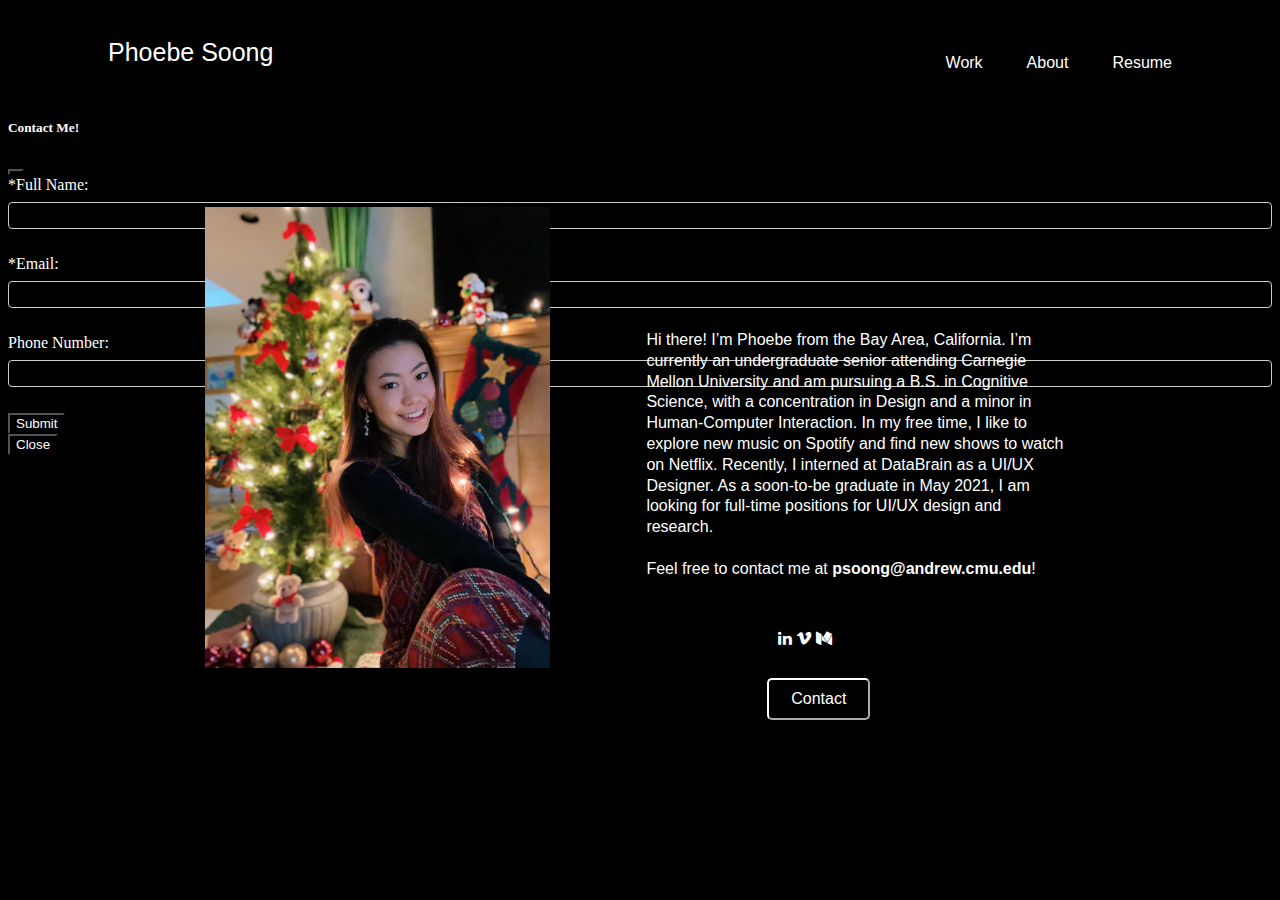
<file: about.html>
<!DOCTYPE html>
<html lang="en">
<!-- about me page -->

<head>
    <meta charset="UTF-8">
    <title>Phoebe Soong</title>
    <link rel="stylesheet" type="text/css" href="assets/style.css">
    <link rel="stylesheet" href="https://cdnjs.cloudflare.com/ajax/libs/font-awesome/4.7.0/css/font-awesome.min.css">
    <link href="https://cdn.jsdelivr.net/npm/bootstrap@5.0.0/dist/css/bootstrap.min.css" rel="stylesheet" integrity="sha384-wEmeIV1mKuiNpC+IOBjI7aAzPcEZeedi5yW5f2yOq55WWLwNGmvvx4Um1vskeMj0" crossorigin="anonymous">
    <link href='https://fonts.googleapis.com/css?family=Poppins' rel='stylesheet'>
</head>

<body>
    <div class="headline" id="headline"><!-- fixed navigation bar -->
        <div class="headline-left" id="headline-left">
            <a href="index.html">Phoebe Soong</a>
        </div>
        <ul class="headline-right" id="headline-right">
            <li><a href="work.html">Work</a></li>
            <li><a href="about.html" class="active">About</a></li>
            <li><a href="phoebesoongresume.pdf" target="_blank">Resume</a></li>
        </ul>
    </div>

    <div class="about" id="about"><!-- about me description & img -->
        <img src="assets/images/me.jpeg" alt="photo of phoebe soong">

        <p>Hi there! I’m Phoebe from the Bay Area, California. I’m currently an undergraduate senior attending <a href="https://www.cmu.edu/" target="_blank">Carnegie Mellon University</a> and am pursuing a B.S. in <a href="https://www.cmu.edu/dietrich/psychology/undergraduate/prospective-students/academics/cognitive-science/index.html">Cognitive Science</a>, with a concentration in Design and a minor in <a href="https://www.hcii.cmu.edu/">Human-Computer Interaction</a>. In my free time, I like to explore new music on Spotify and find new shows to watch on Netflix. Recently, I interned at <a href="https://usedatabrain.com/">DataBrain</a> as a UI/UX Designer. As a soon-to-be graduate in May 2021, I am looking for full-time positions for UI/UX design and research.<br><br>
        Feel free to contact me at <strong>psoong@andrew.cmu.edu</strong>!</p>

        <div class="socials" id="socials">
            <a href="https://www.linkedin.com/in/phoebe-s-762ba8132/" class="fa fa-linkedin" target="_blank"></a>
            <a href="https://vimeo.com/phoebesoong" class="fa fa-vimeo" target="_blank"></a>
            <a href="https://phoebe-soong.medium.com/" class="fa fa-medium" target="_blank"></a>
        </div>

        <!-- button trigger modal -->
        <button type="button" class="bl-btn btn btn-primary" data-bs-toggle="modal" data-bs-target="#exampleModal">
          Contact
        </button>

        <!-- modal content (form validation) -->
        <div class="modal fade" id="exampleModal" tabindex="-1" aria-labelledby="exampleModalLabel" aria-hidden="true">
          <div class="modal-dialog">
            <div class="modal-content">
              <div class="modal-header">
                <h5 class="modal-title" id="exampleModalLabel">Contact Me!</h5>
                <button type="button" class="btn-close" data-bs-dismiss="modal" aria-label="Close"></button>
              </div>
              <div class="modal-body">
                <form action="https://formspree.io/f/moqyjblp" method="POST">
                      <label for="fname">*Full Name: </label>
                      <input type="text" id="fname" name="fname"><br><br>
                      <label for="email">*Email: </label>
                      <input type="text" id="email" name="email"><br><br>
                      <label for="phone">Phone Number: </label>
                      <input type="text" id="phone" name="phone"><br><br>
                      <input type="submit" id="submit" name="Send" value="Submit">
                </form>
              </div>
              <div class="modal-footer">
                <button type="button" class="btn btn-secondary" data-bs-dismiss="modal">Close</button>
              </div>
            </div>
          </div>
        </div>    
    </div>
    
    <script src="https://cdn.jsdelivr.net/npm/bootstrap@5.0.0/dist/js/bootstrap.bundle.min.js" integrity="sha384-p34f1UUtsS3wqzfto5wAAmdvj+osOnFyQFpp4Ua3gs/ZVWx6oOypYoCJhGGScy+8" crossorigin="anonymous"></script>

</body>

</html>
</file>
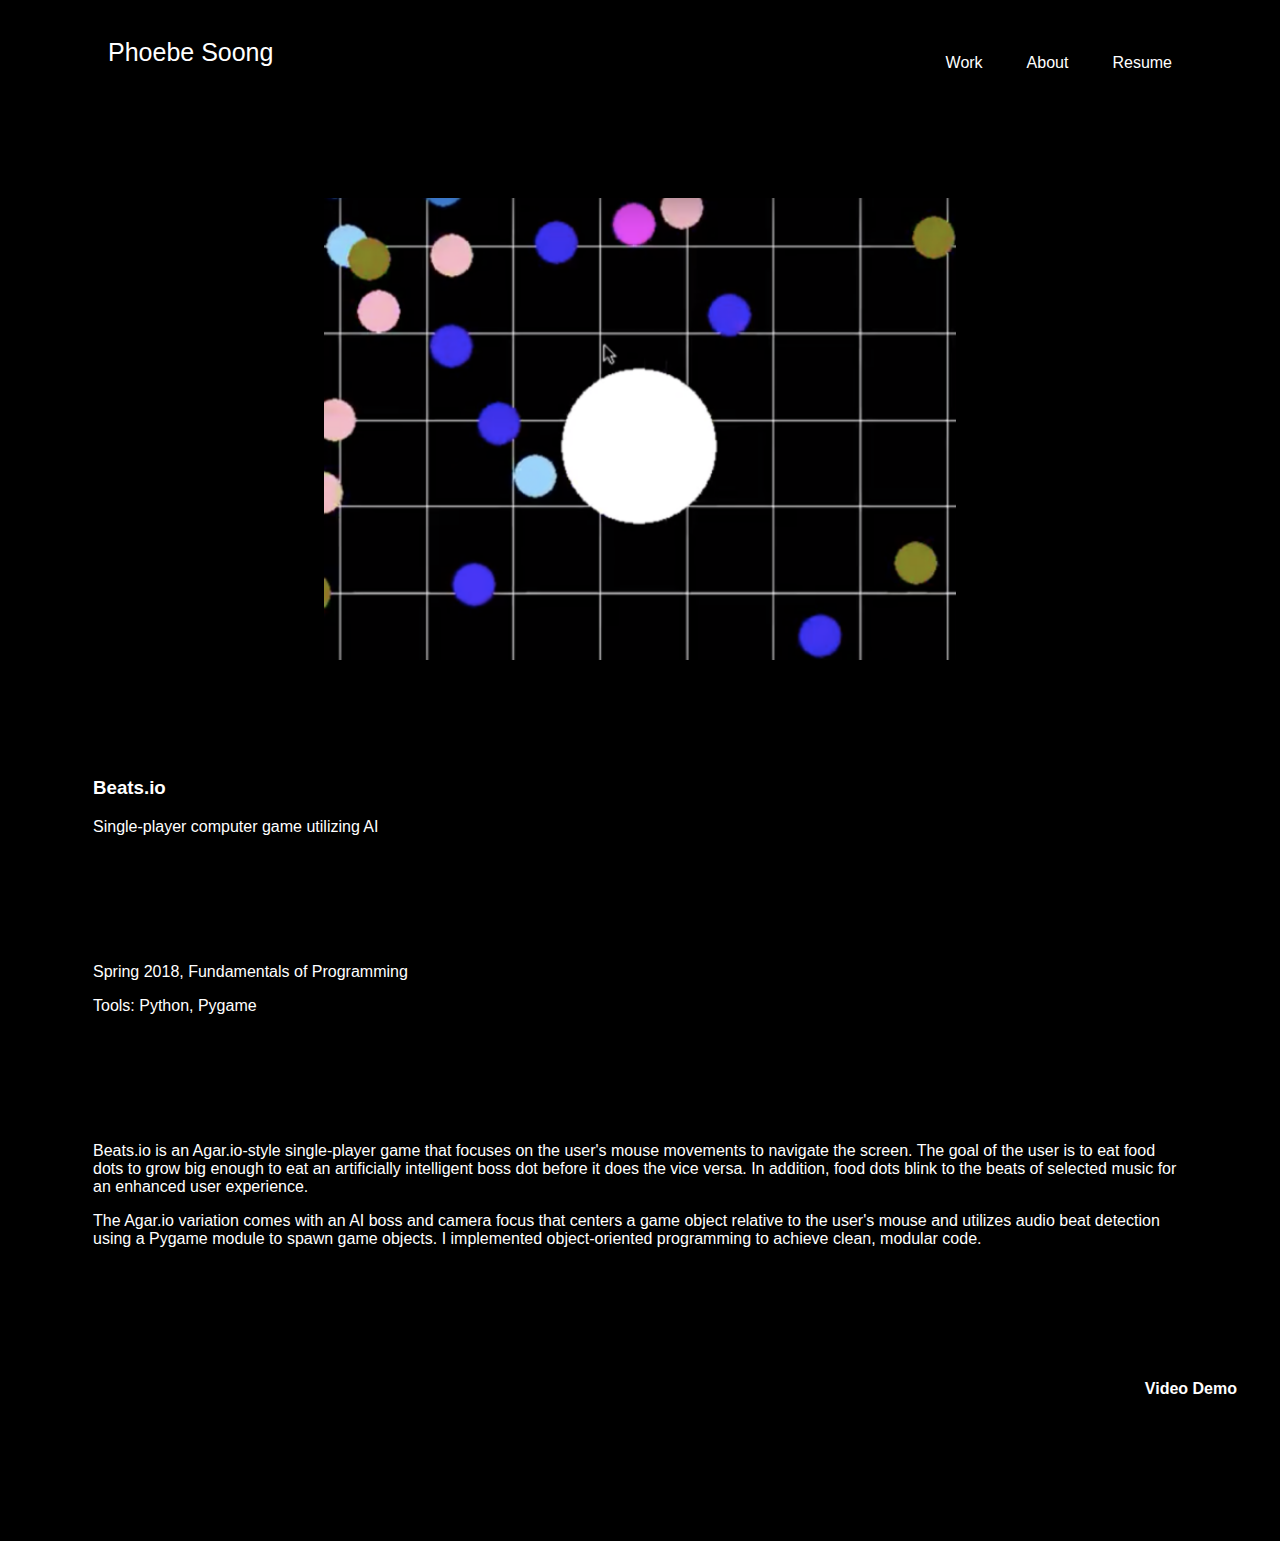
<file: beatsio.html>
<!DOCTYPE html>
<html lang="en">
<!-- beats.io python game portfolio piece -->

<head>
    <meta charset="UTF-8">
    <meta name="viewport" content="width=device-width, initial-scale=1.0">
    <title>Phoebe Soong</title>
    <link rel="stylesheet" type="text/css" href="assets/style.css">
    <link rel="stylesheet" href="https://pro.fontawesome.com/releases/v5.10.0/css/all.css" integrity="sha384-AYmEC3Yw5cVb3ZcuHtOA93w35dYTsvhLPVnYs9eStHfGJvOvKxVfELGroGkvsg+p" crossorigin="anonymous"/>
    <link href="https://cdn.jsdelivr.net/npm/bootstrap@5.0.0-beta3/dist/css/bootstrap.min.css" rel="stylesheet" integrity="sha384-eOJMYsd53ii+scO/bJGFsiCZc+5NDVN2yr8+0RDqr0Ql0h+rP48ckxlpbzKgwra6" crossorigin="anonymous">
    <link href='https://fonts.googleapis.com/css?family=Poppins' rel='stylesheet'>
</head>

<body>
    <div class="fixed-top"><!-- fixed navigation bar -->
        <div class="headline" id="headline">
                <div class="headline-left" id="headline-left">
                    <a href="index.html">Phoebe Soong</a>
                </div>
                <ul class="headline-right" id="headline-right">
                    <li><a href="work.html">Work</a></li>
                    <li><a href="about.html">About</a></li>
                    <li><a href="phoebesoongresume.pdf" target="_blank">Resume</a></li>
                </ul>
        </div>
    </div>

    <div class="top-img"><!-- intro image -->
        <img src="assets/images/beatsio.png" alt="freeze screen of beats.io game">
    </div>

    <div class="row"><!-- summary -->
        <div class="col">
            <h3>Beats.io</h3>
            <p>Single-player computer game utilizing AI</p>
        </div>
        <div class="col">
            <p>Spring 2018, Fundamentals of Programming</p>
            <p>Tools: Python, Pygame</p>
        </div>
    </div>

    <div class="row"><!-- game description -->
        <div class="col">
            <p>Beats.io is an Agar.io-style single-player game that focuses on the user's mouse movements to navigate the screen. The goal of the user is to eat food dots to grow big enough to eat an artificially intelligent boss dot before it does the vice versa. In addition, food dots blink to the beats of selected music for an enhanced user experience.</p>
            <p>The Agar.io variation comes with an AI boss and camera focus that centers a game object relative to the user's mouse and utilizes audio beat detection using a Pygame module to spawn game objects. I implemented object-oriented programming to achieve clean, modular code.</p>
        </div>
    </div>

    <div class="row"><!-- video demo link -->
        <div class="col">
            <a href="https://vimeo.com/502896026" target="_blank"><h4>Video Demo</h4></a>
        </div>
        <div class="col">
            <br>
        </div>
    </div>

</body>

</html>
</file>
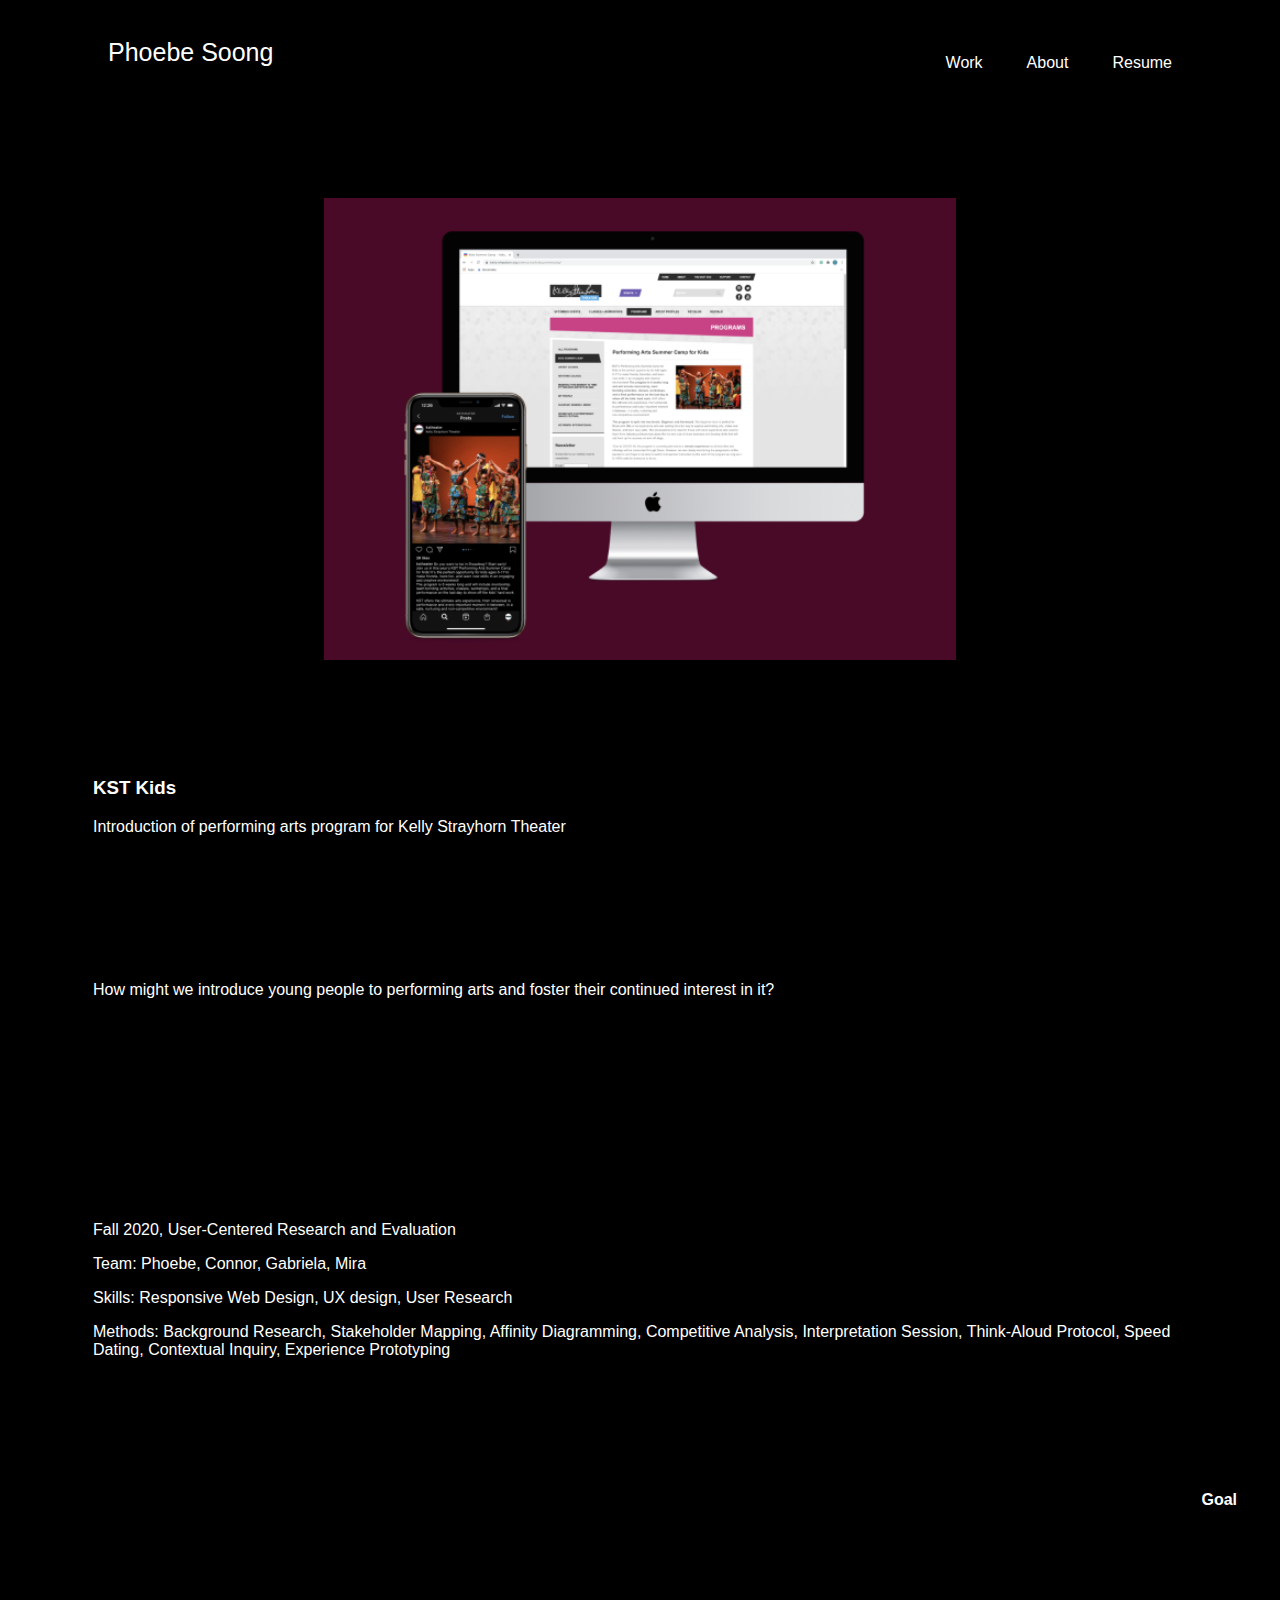
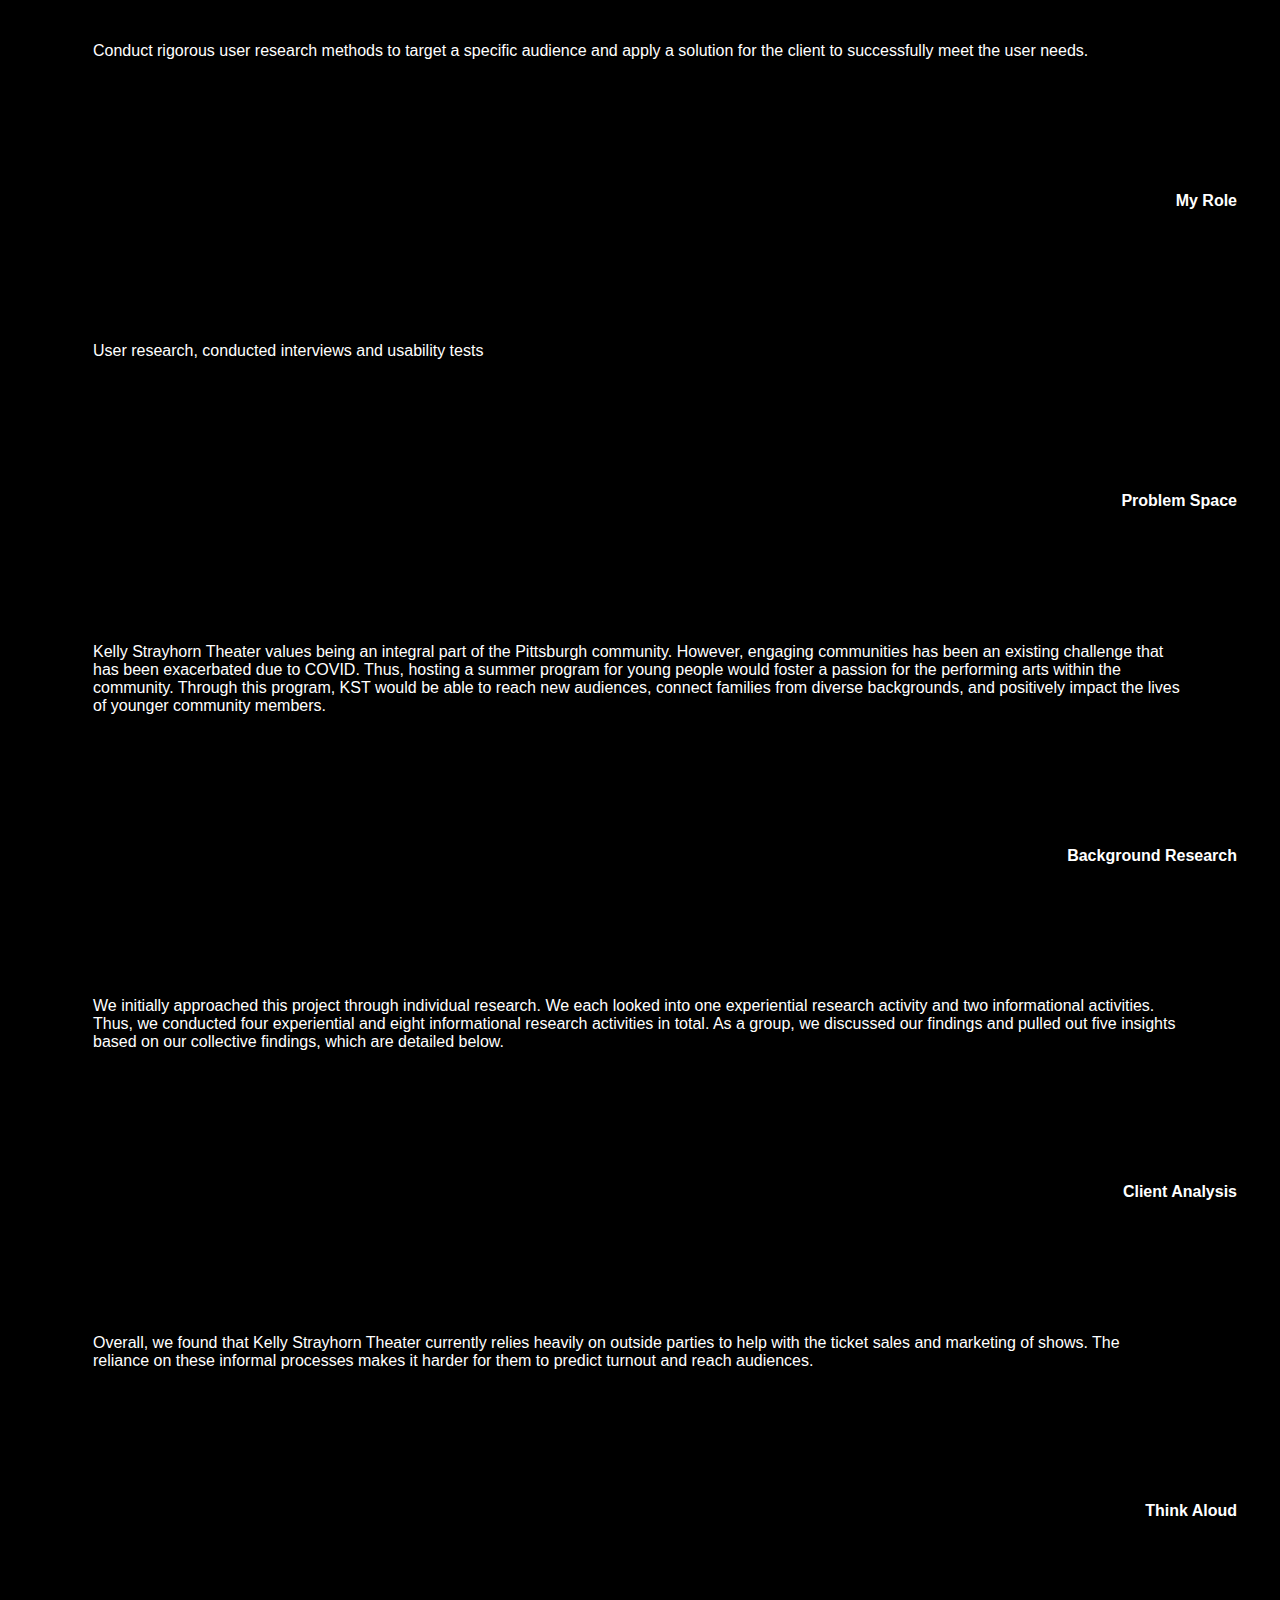
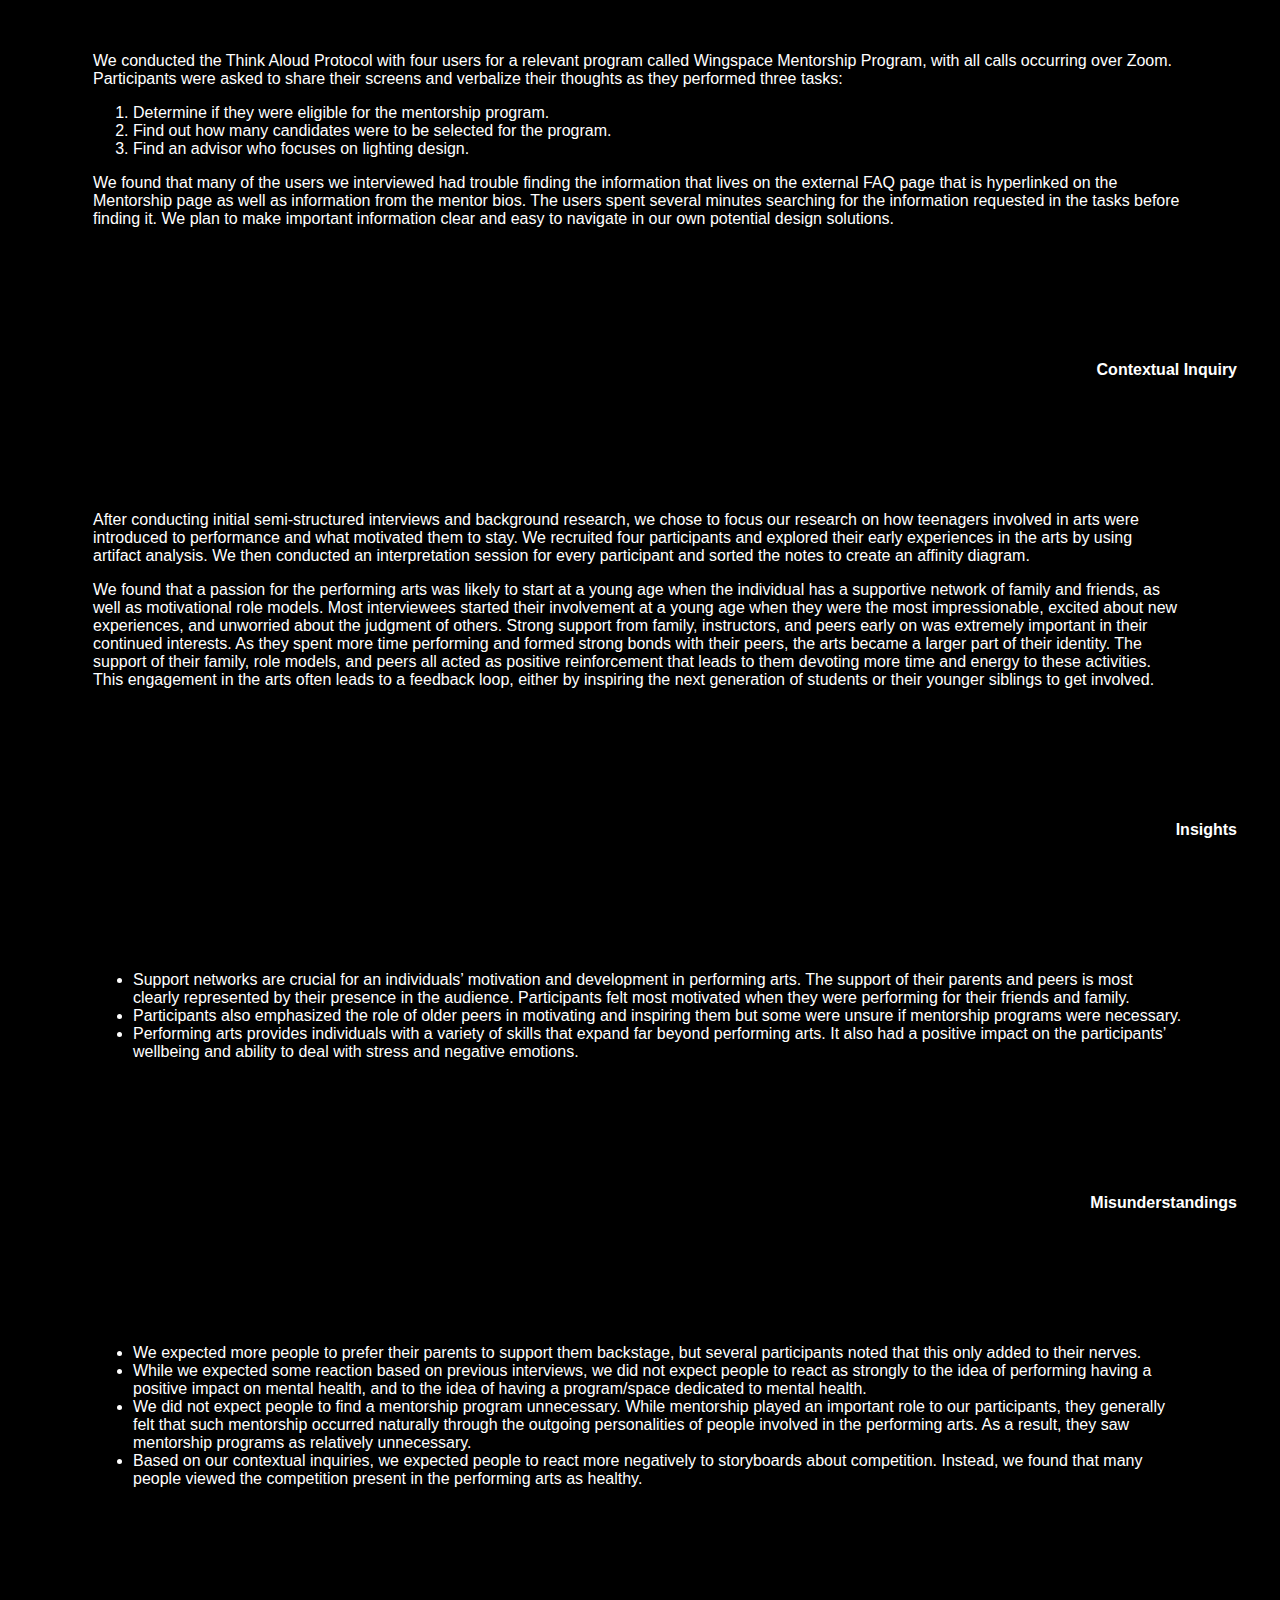
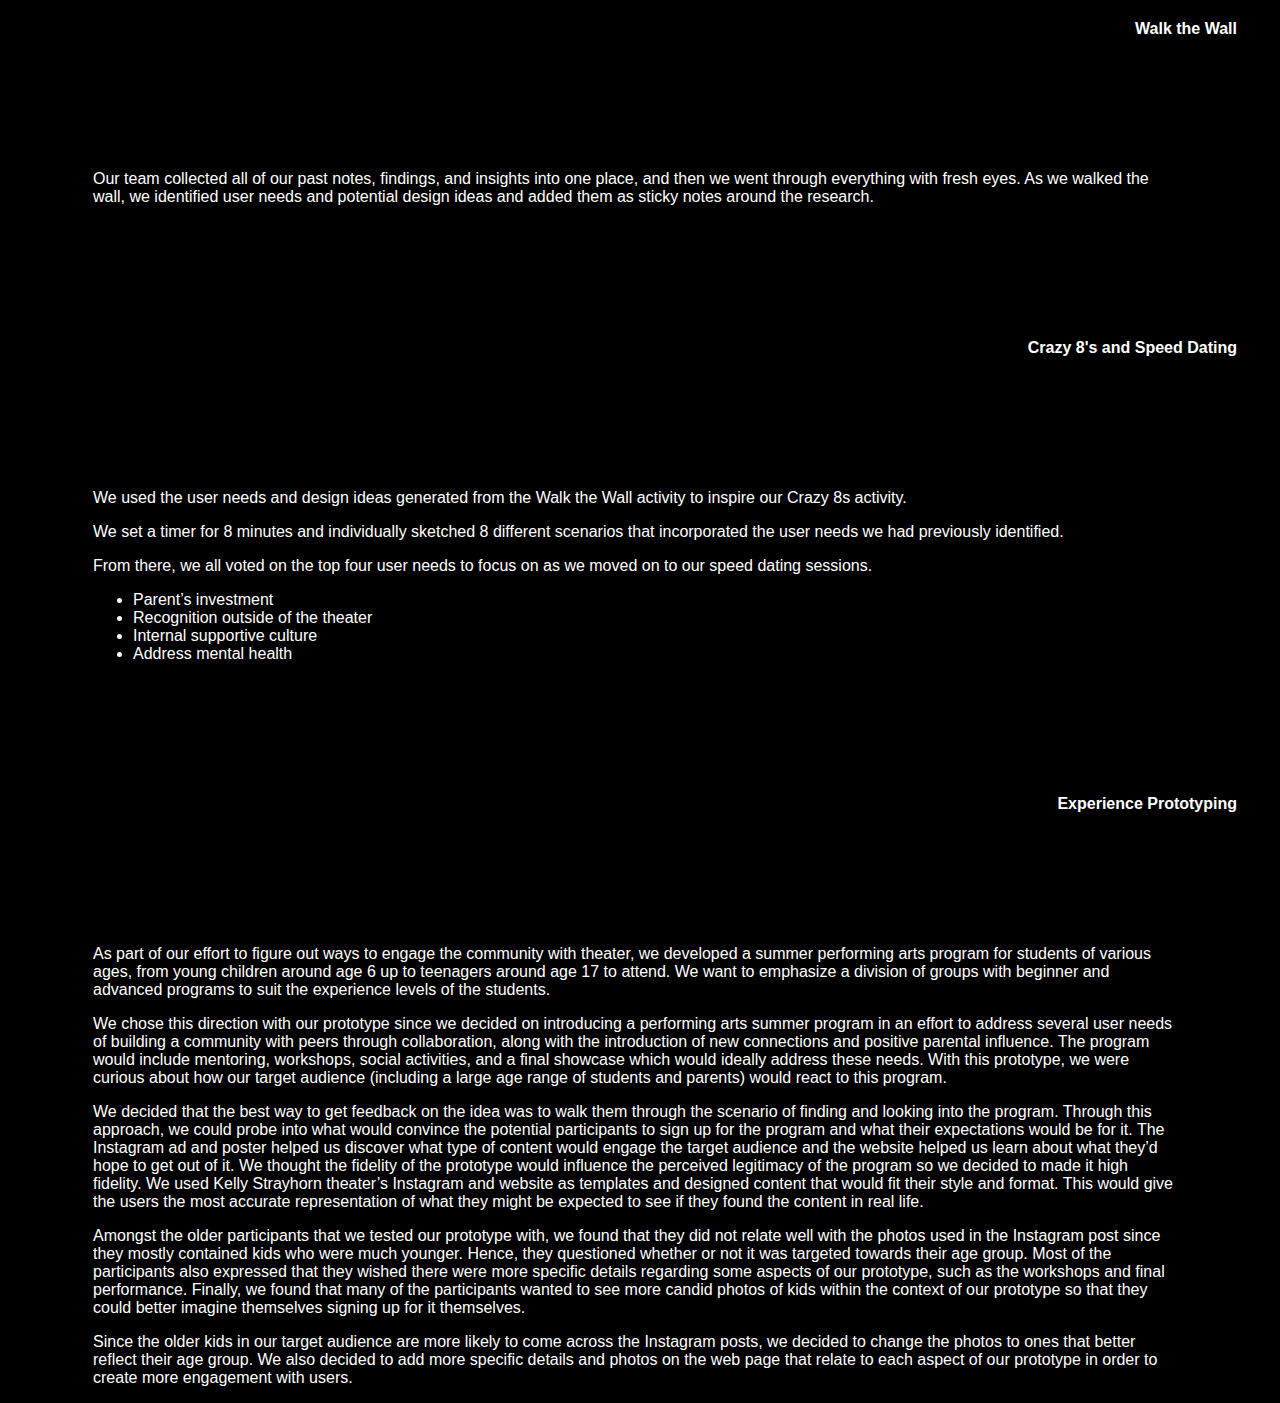
<file: kstkids.html>
<!DOCTYPE html>
<html lang="en">
<!-- kst kids portfolio piece -->

<head>
    <meta charset="UTF-8">
    <meta name="viewport" content="width=device-width, initial-scale=1.0">
    <title>Phoebe Soong</title>
    <link rel="stylesheet" type="text/css" href="assets/style.css">
    <link rel="stylesheet" href="https://pro.fontawesome.com/releases/v5.10.0/css/all.css" integrity="sha384-AYmEC3Yw5cVb3ZcuHtOA93w35dYTsvhLPVnYs9eStHfGJvOvKxVfELGroGkvsg+p" crossorigin="anonymous"/>
    <link href="https://cdn.jsdelivr.net/npm/bootstrap@5.0.0-beta3/dist/css/bootstrap.min.css" rel="stylesheet" integrity="sha384-eOJMYsd53ii+scO/bJGFsiCZc+5NDVN2yr8+0RDqr0Ql0h+rP48ckxlpbzKgwra6" crossorigin="anonymous">
    <link href='https://fonts.googleapis.com/css?family=Poppins' rel='stylesheet'>
</head>

<body>
    <div class="fixed-top"><!-- fixed navigation bar -->
        <div class="headline" id="headline">
                <div class="headline-left" id="headline-left">
                    <a href="index.html">Phoebe Soong</a>
                </div>
                <ul class="headline-right" id="headline-right">
                    <li><a href="work.html">Work</a></li>
                    <li><a href="about.html">About</a></li>
                    <li><a href="phoebesoongresume.pdf" target="_blank">Resume</a></li>
                </ul>
        </div>
    </div>
    <!-- project content -->
    <div class="top-img">
        <img src="assets/images/kstkids.png" alt="kst kids summer program prototypes">
    </div>

    <div class="row">
        <div class="col">
            <h3>KST Kids</h3>
            <p>Introduction of performing arts program for Kelly Strayhorn Theater</p>
        </div>
        <div class="col">
            <br>
            <p>How might we introduce young people to performing arts and foster their continued interest in it?</p>
        </div>
    </div>

    <div class="row">
        <div class="col">
        </div>
        <div class="col">
            <p>Fall 2020, User-Centered Research and Evaluation</p>
            <p>Team: Phoebe, Connor, Gabriela, Mira</p>
            <p>Skills: Responsive Web Design, UX design, User Research</p>
            <p>Methods: Background Research, Stakeholder Mapping, Affinity Diagramming, Competitive Analysis, Interpretation Session, Think-Aloud Protocol, Speed Dating, Contextual Inquiry, Experience Prototyping</p>
        </div>
    </div>

    <div class="row">
        <div class="col">
            <h4>Goal</h4>
        </div>
        <div class="col">
            <p>Conduct rigorous user research methods to target a specific audience and apply a solution for the client to successfully meet the user needs.</p>
        </div>
    </div>

    <div class="row">
        <div class="col">
            <h4>My Role</h4>
        </div>
        <div class="col">
            <p>User research, conducted interviews and usability tests</p>
        </div>
    </div>

    <div class="row">
        <div class="col">
            <h4>Problem Space</h4>
        </div>
        <div class="col">
            <p>Kelly Strayhorn Theater values being an integral part of the Pittsburgh community. However, engaging communities has been an existing challenge that has been exacerbated due to COVID. Thus, hosting a summer program for young people would foster a passion for the performing arts within the community. Through this program, KST would be able to reach new audiences, connect families from diverse backgrounds, and positively impact the lives of younger community members.</p>
        </div>
    </div>

    <div class="row">
        <div class="col">
            <h4>Background Research</h4>
        </div>
        <div class="col">
            <p>We initially approached this project through individual research. We each looked into one experiential research activity and two informational activities. Thus, we conducted four experiential and eight informational research activities in total. As a group, we discussed our findings and pulled out five insights based on our collective findings, which are detailed below.</p>
        </div>
    </div>

    <div class="row">
        <div class="col">
            <h4>Client Analysis</h4>
        </div>
        <div class="col">
            <p>Overall, we found that Kelly Strayhorn Theater currently relies heavily on outside parties to help with the ticket sales and marketing of shows. The reliance on these informal processes makes it harder for them to predict turnout and reach audiences. </p>
        </div>
    </div>

    <div class="row">
        <div class="col">
            <h4>Think Aloud</h4>
        </div>
        <div class="col">
            <p>We conducted the Think Aloud Protocol with four users for a relevant program called <a href="http://wingspace.com/mentorship" target="_blank">Wingspace Mentorship Program</a>, with all calls occurring over Zoom. Participants were asked to share their screens and verbalize their thoughts as they performed three tasks:</p>
            <ol>
                <li>Determine if they were eligible for the mentorship program.</li>
                <li>Find out how many candidates were to be selected for the program.</li>
                <li>Find an advisor who focuses on lighting design.</li>
            </ol>
            <p>We found that many of the users we interviewed had trouble finding the information that lives on the external FAQ page that is hyperlinked on the Mentorship page as well as information from the mentor bios. The users spent several minutes searching for the information requested in the tasks before finding it. We plan to make important information clear and easy to navigate in our own potential design solutions.</p>
        </div>
    </div>

    <div class="row">
        <div class="col">
            <h4>Contextual Inquiry</h4>
        </div>
        <div class="col">
            <p>After conducting initial semi-structured interviews and background research, we chose to focus our research on how teenagers involved in arts were introduced to performance and what motivated them to stay. We recruited four participants and explored their early experiences in the arts by using artifact analysis. We then conducted an interpretation session for every participant and sorted the notes to create an affinity diagram.</p>
            <p>We found that a passion for the performing arts was likely to start at a young age when the individual has a supportive network of family and friends, as well as motivational role models. Most interviewees started their involvement at a young age when they were the most impressionable, excited about new experiences, and unworried about the judgment of others. Strong support from family, instructors, and peers early on was extremely important in their continued interests. As they spent more time performing and formed strong bonds with their peers, the arts became a larger part of their identity. The support of their family, role models, and peers all acted as positive reinforcement that leads to them devoting more time and energy to these activities. This engagement in the arts often leads to a feedback loop, either by inspiring the next generation of students or their younger siblings to get involved.</p>
        </div>
    </div>

    <div class="row">
        <div class="col">
            <h4>Insights</h4>
        </div>
        <div class="col">
            <ul>
                <li>Support networks are crucial for an individuals’ motivation and development in performing arts. The support of their parents and peers is most clearly represented by their presence in the audience. Participants felt most motivated when they were performing for their friends and family.</li>
                <li>Participants also emphasized the role of older peers in motivating and inspiring them but some were unsure if mentorship programs were necessary.</li>
                <li>Performing arts provides individuals with a variety of skills that expand far beyond performing arts. It also had a positive impact on the participants’ wellbeing and ability to deal with stress and negative emotions.</li>
            </ul>
        </div>
    </div>

    <div class="row">
        <div class="col">
            <h4>Misunderstandings</h4>
        </div>
        <div class="col">
            <ul>
                <li>We expected more people to prefer their parents to support them backstage, but several participants noted that this only added to their nerves.</li>
                <li>While we expected some reaction based on previous interviews, we did not expect people to react as strongly to the idea of performing having a positive impact on mental health, and to the idea of having a program/space dedicated to mental health.</li>
                <li>We did not expect people to find a mentorship program unnecessary. While mentorship played an important role to our participants, they generally felt that such mentorship occurred naturally through the outgoing personalities of people involved in the performing arts. As a result, they saw mentorship programs as relatively unnecessary.</li>
                <li>Based on our contextual inquiries, we expected people to react more negatively to storyboards about competition. Instead, we found that many people viewed the competition present in the performing arts as healthy.</li>
            </ul>
        </div>
    </div>

    <div class="row">
        <div class="col">
            <h4>Walk the Wall</h4>
        </div>
        <div class="col">
            <p>Our team collected all of our past notes, findings, and insights into one place, and then we went through everything with fresh eyes. As we walked the wall, we identified user needs and potential design ideas and added them as sticky notes around the research.</p>
        </div>
    </div>

    <div class="row">
        <div class="col">
            <h4>Crazy 8's and Speed Dating</h4>
        </div>
        <div class="col">
            <p>We used the user needs and design ideas generated from the Walk the Wall activity to inspire our Crazy 8s activity.</p>
            <p>We set a timer for 8 minutes and individually sketched 8 different scenarios that incorporated the user needs we had previously identified.</p>
            <p>From there, we all voted on the top four user needs to focus on as we moved on to our speed dating sessions.</p>
            <ul>
                <li>Parent’s investment</li>
                <li>Recognition outside of the theater</li>
                <li>Internal supportive culture</li>
                <li>Address mental health</li>
            </ul>
        </div>
    </div>

    <div class="row">
        <div class="col">
            <h4>Experience Prototyping</h4>
        </div>
        <div class="col">
            <p>As part of our effort to figure out ways to engage the community with theater, we developed a summer performing arts program for students of various ages, from young children around age 6 up to teenagers around age 17 to attend. We want to emphasize a division of groups with beginner and advanced programs to suit the experience levels of the students.</p>
            <p>We chose this direction with our prototype since we decided on introducing a performing arts summer program in an effort to address several user needs of building a community with peers through collaboration, along with the introduction of new connections and positive parental influence. The program would include mentoring, workshops, social activities, and a final showcase which would ideally address these needs. With this prototype, we were curious about how our target audience (including a large age range of students and parents) would react to this program.</p>
            <p>We decided that the best way to get feedback on the idea was to walk them through the scenario of finding and looking into the program. Through this approach, we could probe into what would convince the potential participants to sign up for the program and what their expectations would be for it. The Instagram ad and poster helped us discover what type of content would engage the target audience and the website helped us learn about what they’d hope to get out of it. We thought the fidelity of the prototype would influence the perceived legitimacy of the program so we decided to made it high fidelity. We used Kelly Strayhorn theater’s Instagram and website as templates and designed content that would fit their style and format. This would give the users the most accurate representation of what they might be expected to see if they found the content in real life.</p>
            <p>Amongst the older participants that we tested our prototype with, we found that they did not relate well with the photos used in the Instagram post since they mostly contained kids who were much younger. Hence, they questioned whether or not it was targeted towards their age group. Most of the participants also expressed that they wished there were more specific details regarding some aspects of our prototype, such as the workshops and final performance. Finally, we found that many of the participants wanted to see more candid photos of kids within the context of our prototype so that they could better imagine themselves signing up for it themselves.</p>
            <p>Since the older kids in our target audience are more likely to come across the Instagram posts, we decided to change the photos to ones that better reflect their age group. We also decided to add more specific details and photos on the web page that relate to each aspect of our prototype in order to create more engagement with users.</p>

        </div>
    </div>

</body>

</html>
</file>
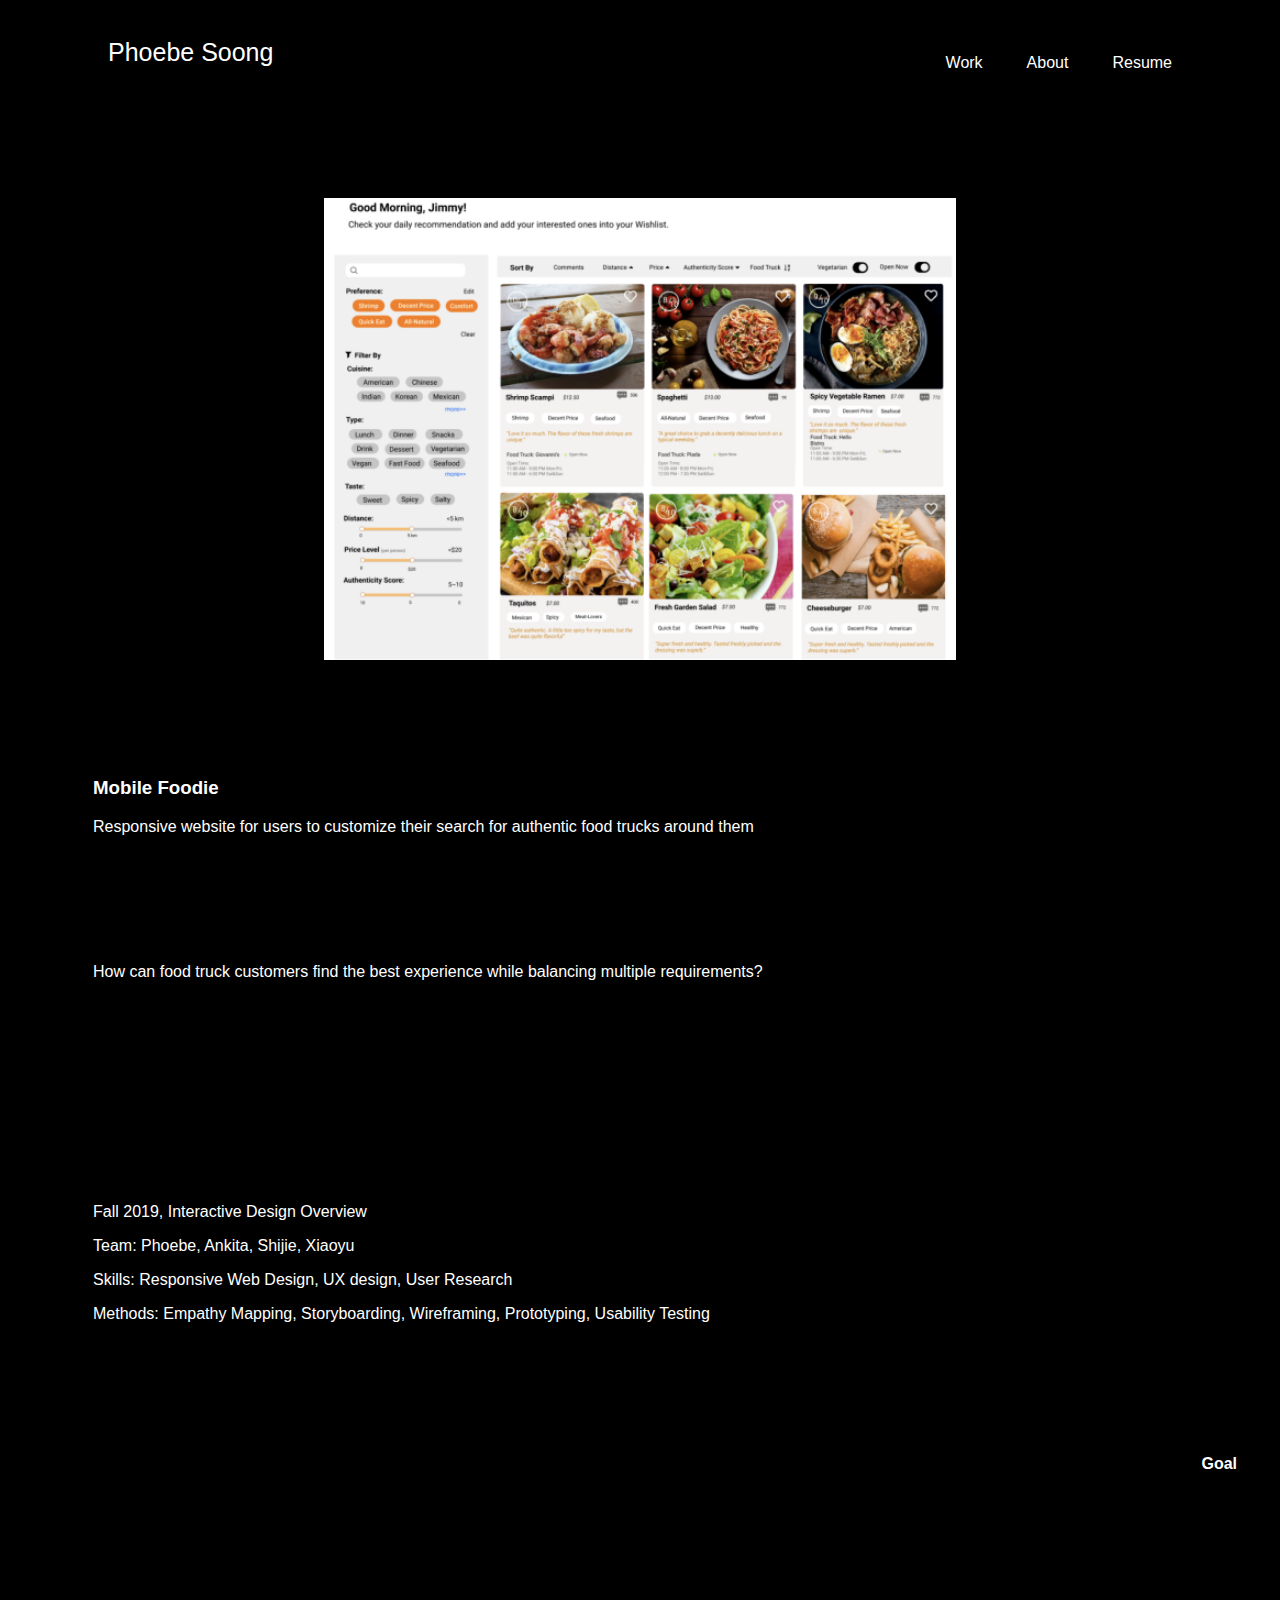
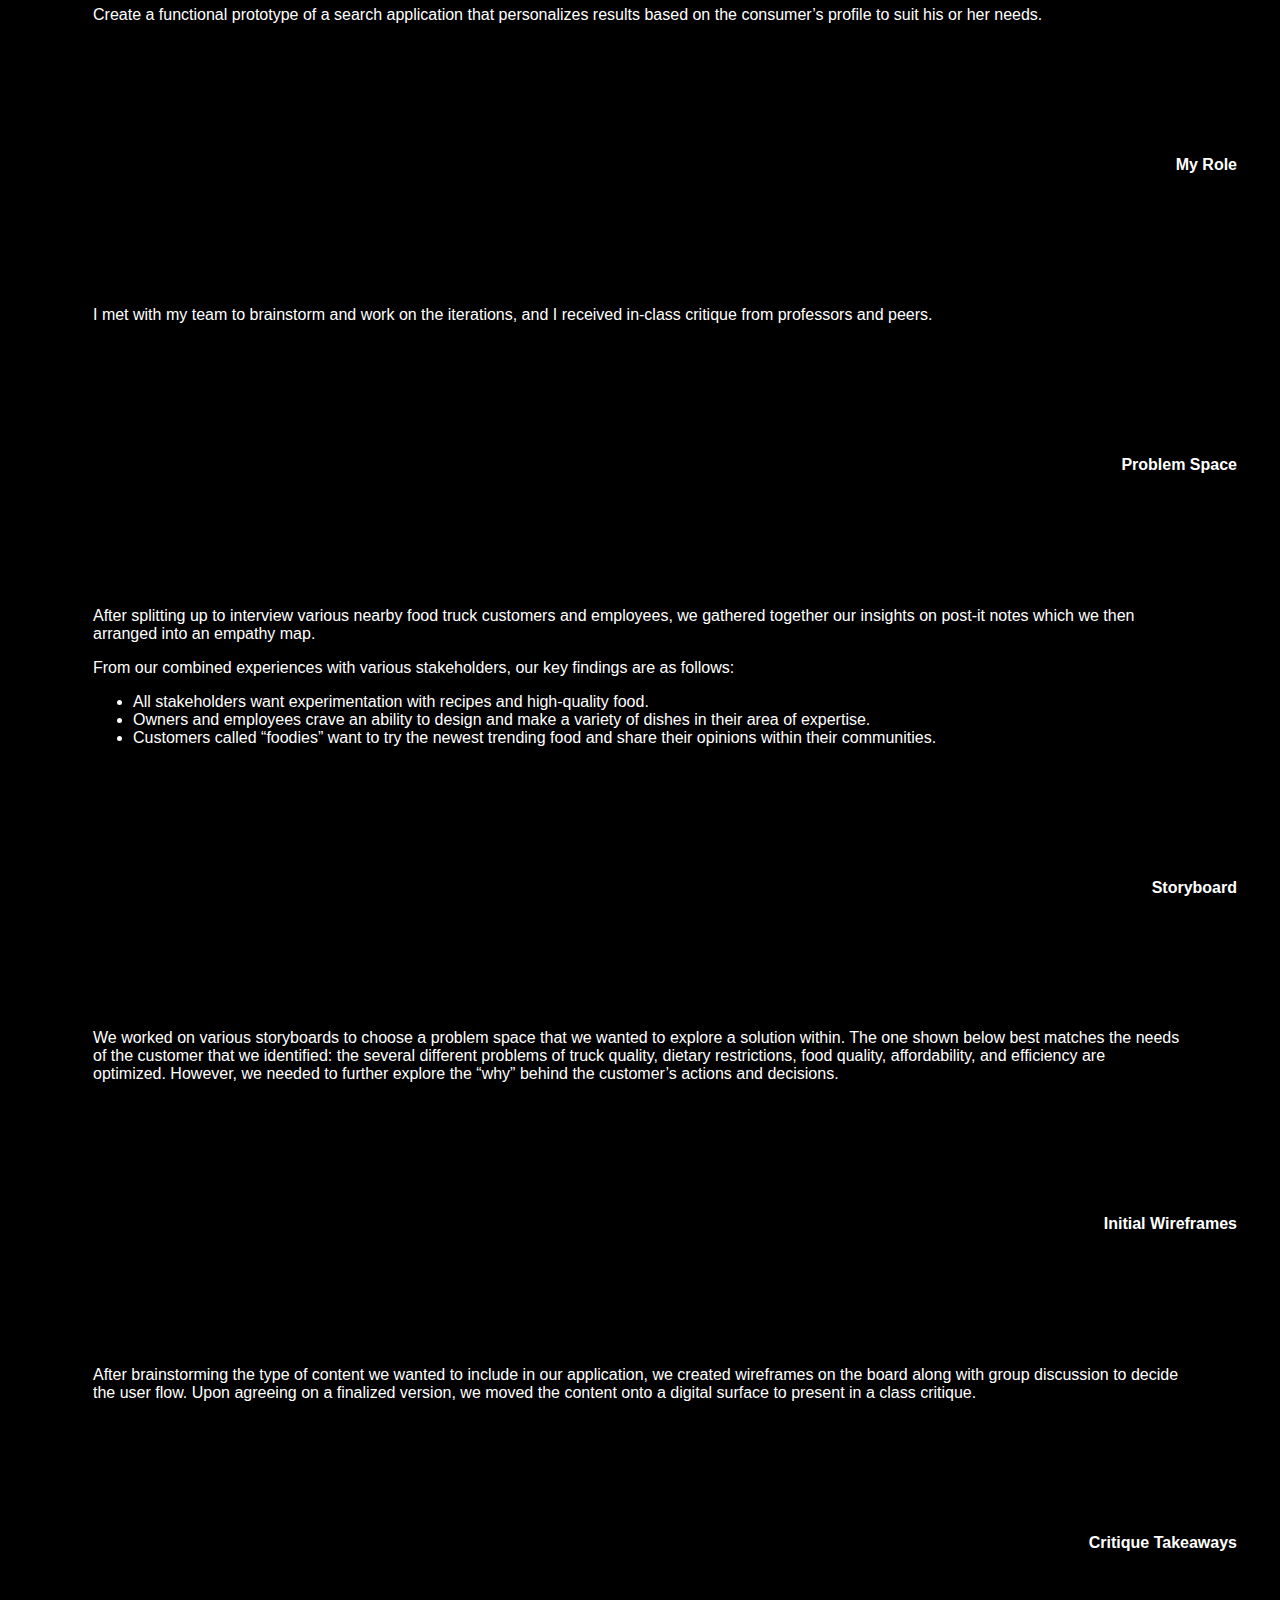
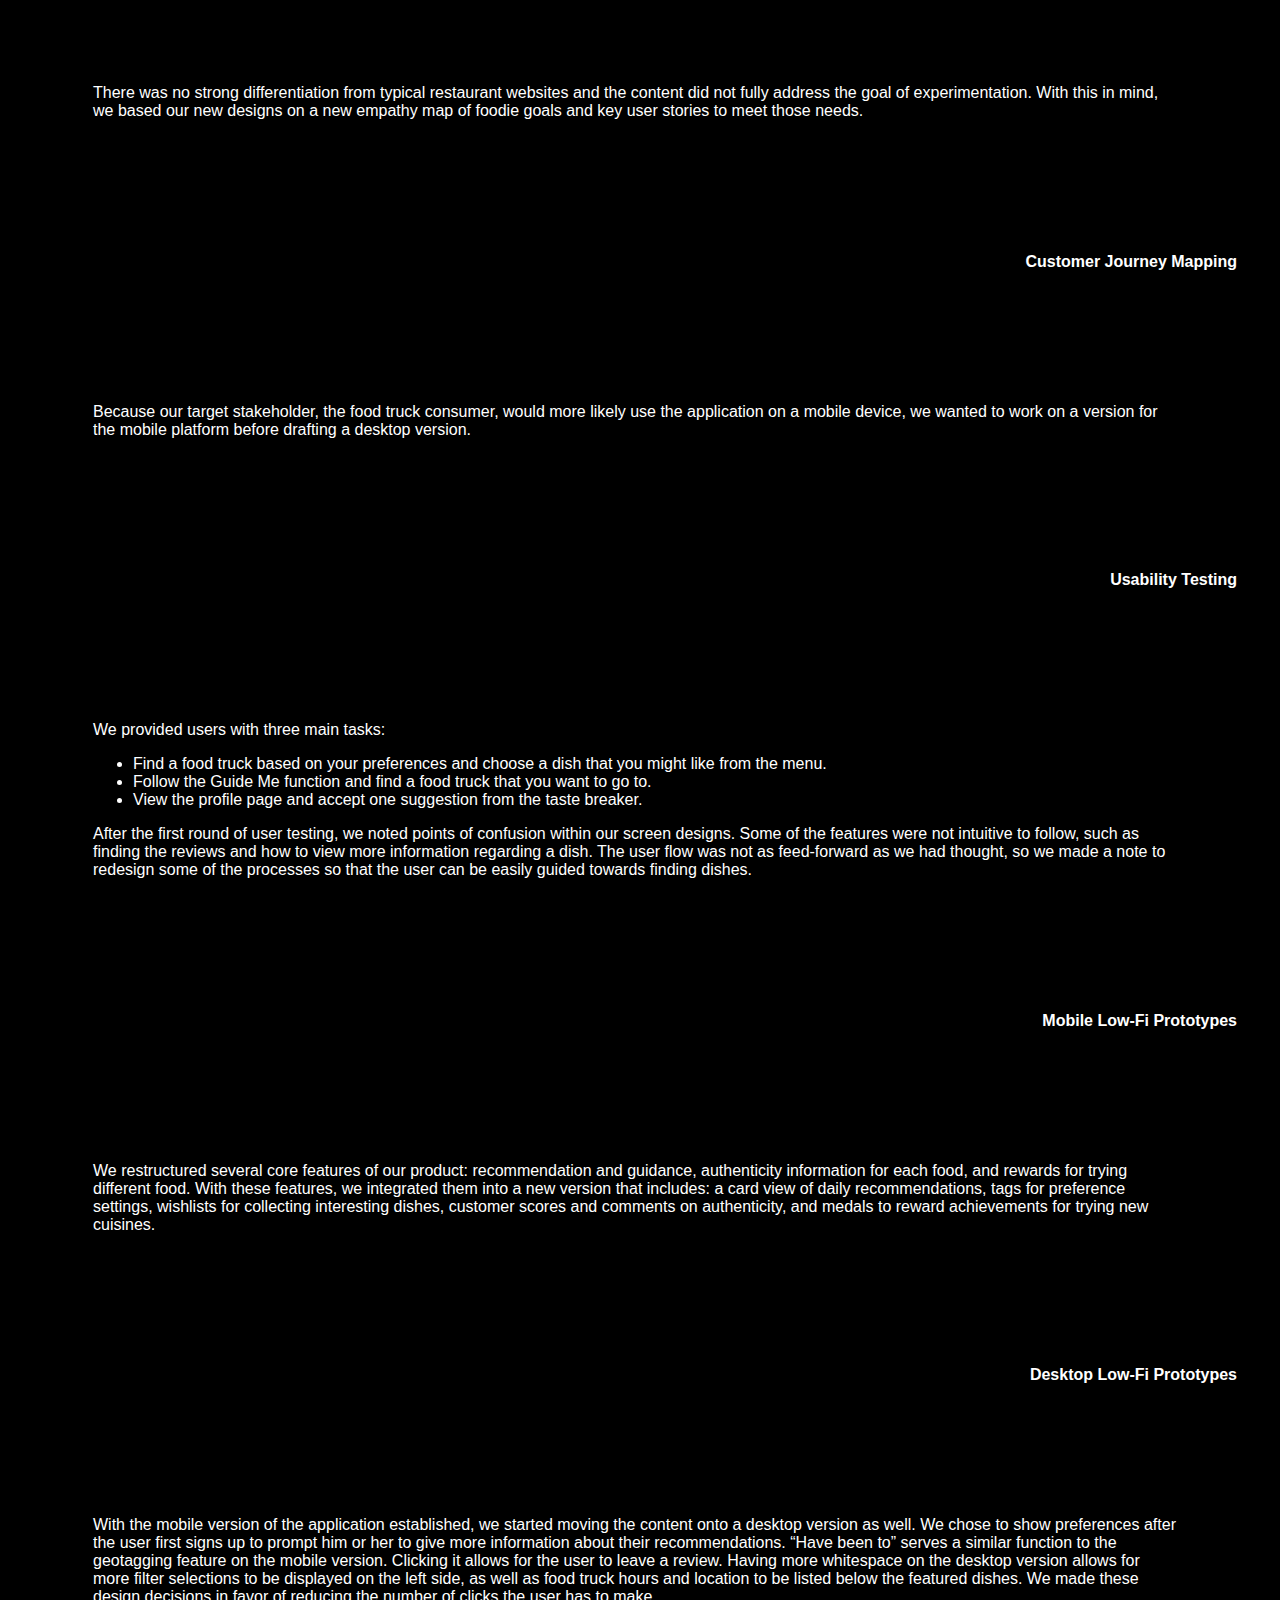
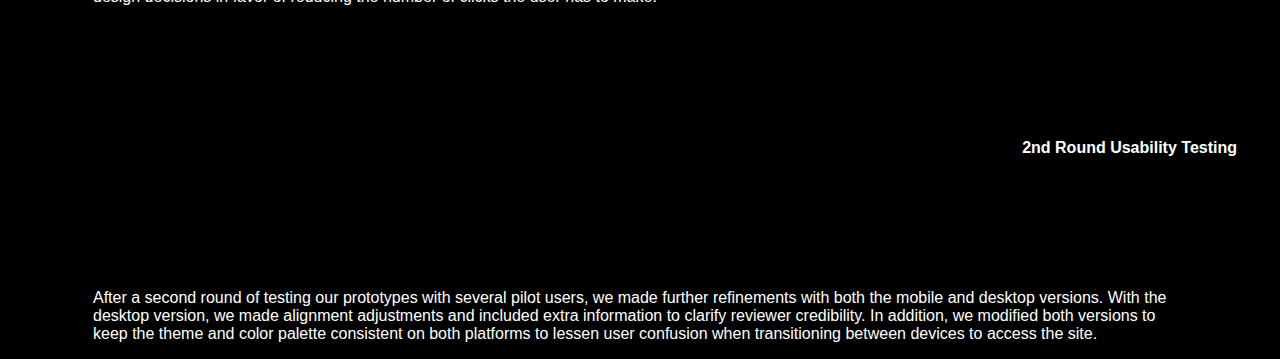
<file: mobilefoodie.html>
<!DOCTYPE html>
<html lang="en">
<!-- home depot portfolio piece -->

<head>
    <meta charset="UTF-8">
    <meta name="viewport" content="width=device-width, initial-scale=1.0">
    <title>Phoebe Soong</title>
    <link rel="stylesheet" type="text/css" href="assets/style.css">
    <link rel="stylesheet" href="https://pro.fontawesome.com/releases/v5.10.0/css/all.css" integrity="sha384-AYmEC3Yw5cVb3ZcuHtOA93w35dYTsvhLPVnYs9eStHfGJvOvKxVfELGroGkvsg+p" crossorigin="anonymous"/>
    <link href="https://cdn.jsdelivr.net/npm/bootstrap@5.0.0-beta3/dist/css/bootstrap.min.css" rel="stylesheet" integrity="sha384-eOJMYsd53ii+scO/bJGFsiCZc+5NDVN2yr8+0RDqr0Ql0h+rP48ckxlpbzKgwra6" crossorigin="anonymous">
    <link href='https://fonts.googleapis.com/css?family=Poppins' rel='stylesheet'>
</head>

<body>
    <div class="fixed-top"><!-- fixed navigation bar -->
    <div class="headline" id="headline">
            <div class="headline-left" id="headline-left">
                <a href="index.html">Phoebe Soong</a>
            </div>
            <ul class="headline-right" id="headline-right">
                <li><a href="work.html">Work</a></li>
                <li><a href="about.html">About</a></li>
                <li><a href="phoebesoongresume.pdf" target="_blank">Resume</a></li>
            </ul>
    </div>
    </div>

    <div class="top-img">
        <img src="assets/images/mobilefoodie.png" alt="mobile foodie app">
    </div>

    <div class="row"><!-- intro image -->
        <div class="col">
            <h3>Mobile Foodie</h3>
            <p>Responsive website for users to customize their search for authentic food trucks around them</p>
        </div>
        <div class="col">
            <p>How can food truck customers find the best experience while balancing multiple requirements?</p>
        </div>
    </div>

    <div class="row"><!-- summary -->
        <div class="col">
        </div>
        <div class="col">
            <p>Fall 2019, Interactive Design Overview</p>
            <p>Team: Phoebe, Ankita, Shijie, Xiaoyu</p>
            <p>Skills: Responsive Web Design, UX design, User Research</p>
            <p>Methods: Empathy Mapping, Storyboarding, Wireframing, Prototyping, Usability Testing</p>
        </div>
    </div>

    <div class="row"><!-- goal -->
        <div class="col">
            <h4>Goal</h4>
        </div>
        <div class="col">
            <p>Create a functional prototype of a search application that personalizes results based on the consumer’s profile to suit his or her needs.</p>
        </div>
    </div>
    
<!-- process walkthrough -->
    <div class="row">
        <div class="col">
            <h4>My Role</h4>
        </div>
        <div class="col">
            <p>I met with my team to brainstorm and work on the iterations, and I received in-class critique from professors and peers.</p>
        </div>
    </div>

    <div class="row">
        <div class="col">
            <h4>Problem Space</h4>
        </div>
        <div class="col">
            <p>After splitting up to interview various nearby food truck customers and employees, we gathered together our insights on post-it notes which we then arranged into an empathy map.</p>
            <p>From our combined experiences with various stakeholders, our key findings are as follows:</p>
            <ul>
                <li>All stakeholders want experimentation with recipes and high-quality food.</li>
                <li>Owners and employees crave an ability to design and make a variety of dishes in their area of expertise.</li>
                <li>Customers called “foodies” want to try the newest trending food and share their opinions within their communities.</li>
            </ul>
        </div>
    </div>

    <div class="row">
        <div class="col">
            <h4>Storyboard</h4>
        </div>
        <div class="col">
            <p>We worked on various storyboards to choose a problem space that we wanted to explore a solution within. The one shown below best matches the needs of the customer that we identified: the several different problems of truck quality, dietary restrictions, food quality, affordability, and efficiency are optimized. However, we needed to further explore the “why” behind the customer’s actions and decisions.</p>
        </div>
    </div>

    <div class="row">
        <div class="col">
            <h4>Initial Wireframes</h4>
        </div>
        <div class="col">
            <p>After brainstorming the type of content we wanted to include in our application, we created wireframes on the board along with group discussion to decide the user flow. Upon agreeing on a finalized version, we moved the content onto a digital surface to present in a class critique.</p>
        </div>
    </div>

    <div class="row">
        <div class="col">
            <h4>Critique Takeaways</h4>
        </div>
        <div class="col">
            <p>There was no strong differentiation from typical restaurant websites and the content did not fully address the goal of experimentation. With this in mind, we based our new designs on a new empathy map of foodie goals and key user stories to meet those needs.</p>
        </div>
    </div>

    <div class="row">
        <div class="col">
            <h4>Customer Journey Mapping</h4>
        </div>
        <div class="col">
            <p>Because our target stakeholder, the food truck consumer, would more likely use the application on a mobile device, we wanted to work on a version for the mobile platform before drafting a desktop version.</p>
        </div>
    </div>

    <div class="row">
        <div class="col">
            <h4>Usability Testing</h4>
        </div>
        <div class="col">
            <p>We provided users with three main tasks:</p>
            <ul>
                <li>Find a food truck based on your preferences and choose a dish that you might like from the menu.</li>
                <li>Follow the Guide Me function and find a food truck that you want to go to.</li>
                <li>View the profile page and accept one suggestion from the taste breaker.</li>
            </ul>
            <p>After the first round of user testing, we noted points of confusion within our screen designs. Some of the features were not intuitive to follow, such as finding the reviews and how to view more information regarding a dish. The user flow was not as feed-forward as we had thought, so we made a note to redesign some of the processes so that the user can be easily guided towards finding dishes.</p>
        </div>
    </div>

    <div class="row">
        <div class="col">
            <h4>Mobile Low-Fi Prototypes</h4>
        </div>
        <div class="col">
            <p>We restructured several core features of our product: recommendation and guidance, authenticity information for each food, and rewards for trying different food. With these features, we integrated them into a new version that includes: a card view of daily recommendations, tags for preference settings, wishlists for collecting interesting dishes, customer scores and comments on authenticity, and medals to reward achievements for trying new cuisines.</p>
        </div>
    </div>

    <div class="row">
        <div class="col">
            <h4>Desktop Low-Fi Prototypes</h4>
        </div>
        <div class="col">
            <p>With the mobile version of the application established, we started moving the content onto a desktop version as well. We chose to show preferences after the user first signs up to prompt him or her to give more information about their recommendations. “Have been to” serves a similar function to the geotagging feature on the mobile version. Clicking it allows for the user to leave a review. Having more whitespace on the desktop version allows for more filter selections to be displayed on the left side, as well as food truck hours and location to be listed below the featured dishes. We made these design decisions in favor of reducing the number of clicks the user has to make.</p>
        </div>
    </div>

    <div class="row">
        <div class="col">
            <h4>2nd Round Usability Testing</h4>
        </div>
        <div class="col">
            <p>After a second round of testing our prototypes with several pilot users, we made further refinements with both the mobile and desktop versions. With the desktop version, we made alignment adjustments and included extra information to clarify reviewer credibility. In addition, we modified both versions to keep the theme and color palette consistent on both platforms to lessen user confusion when transitioning between devices to access the site.</p>
        </div>
    </div>

</body>

</html>
</file>
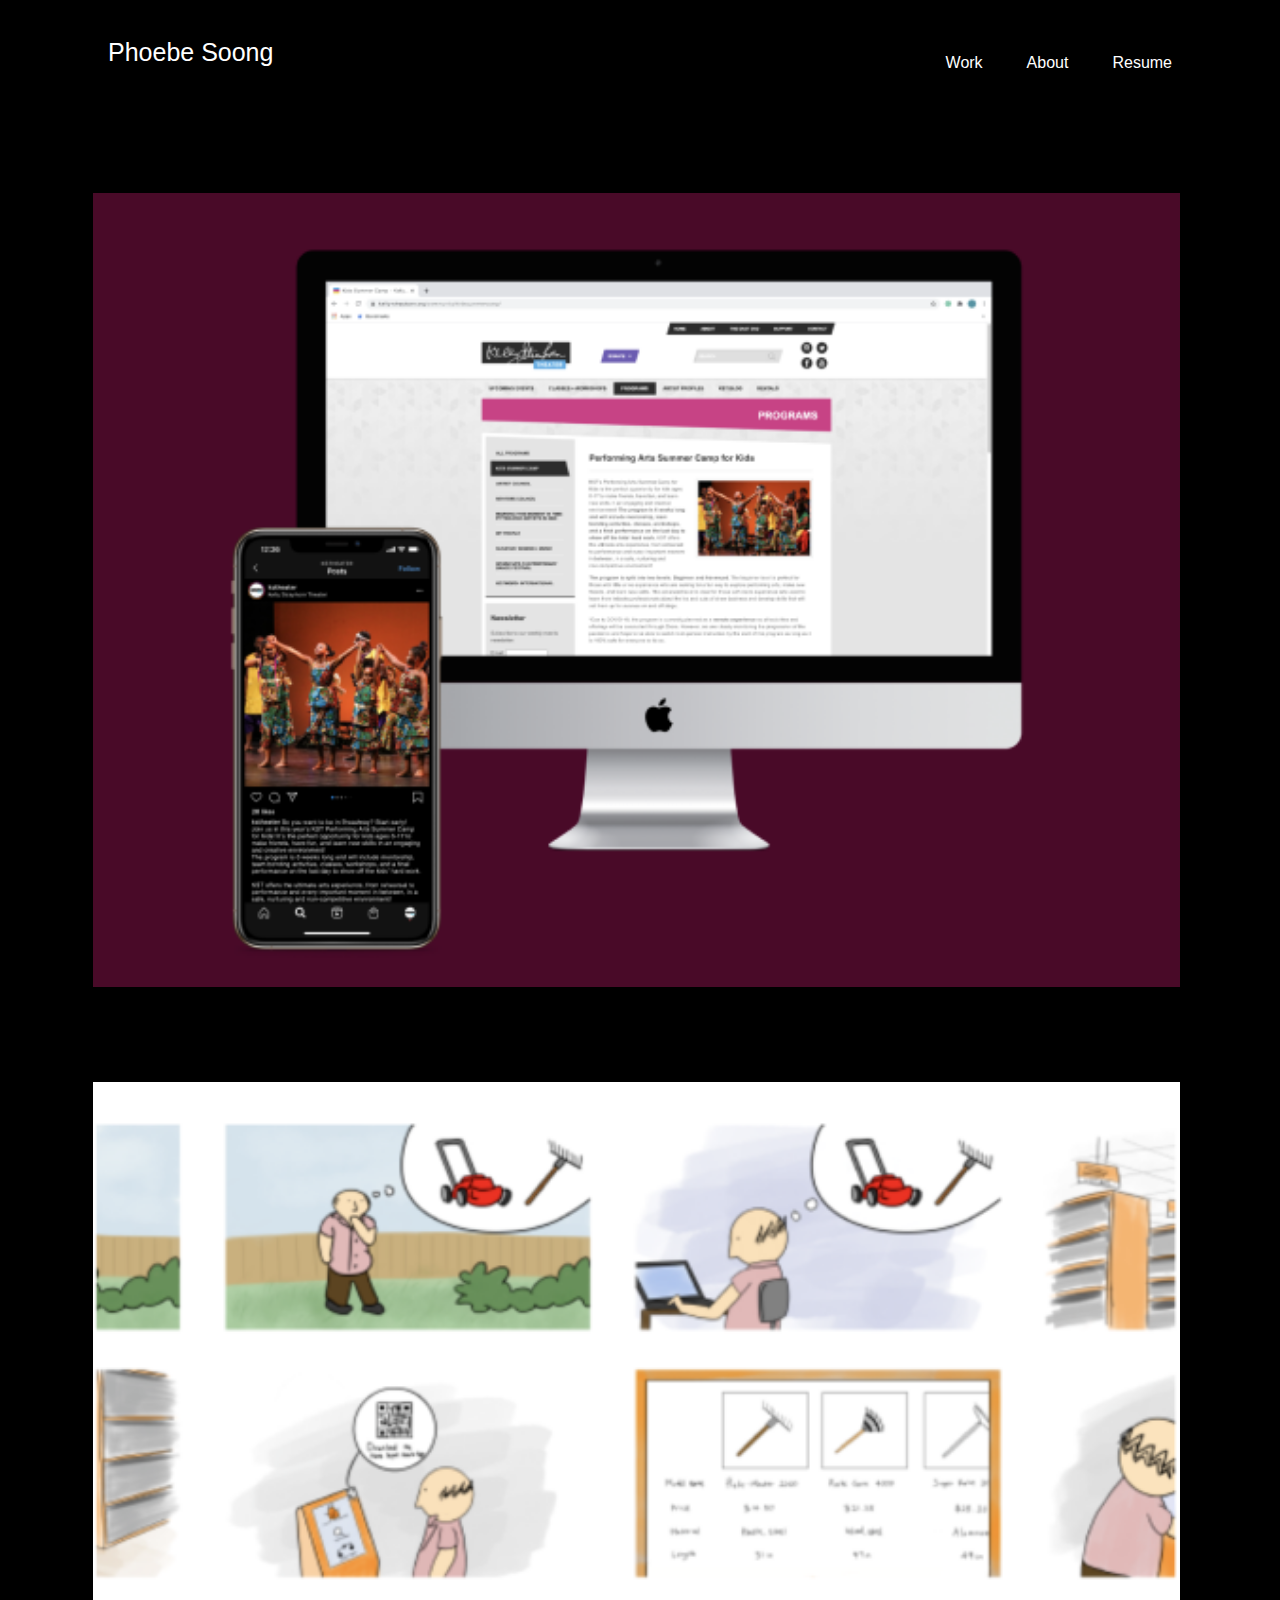
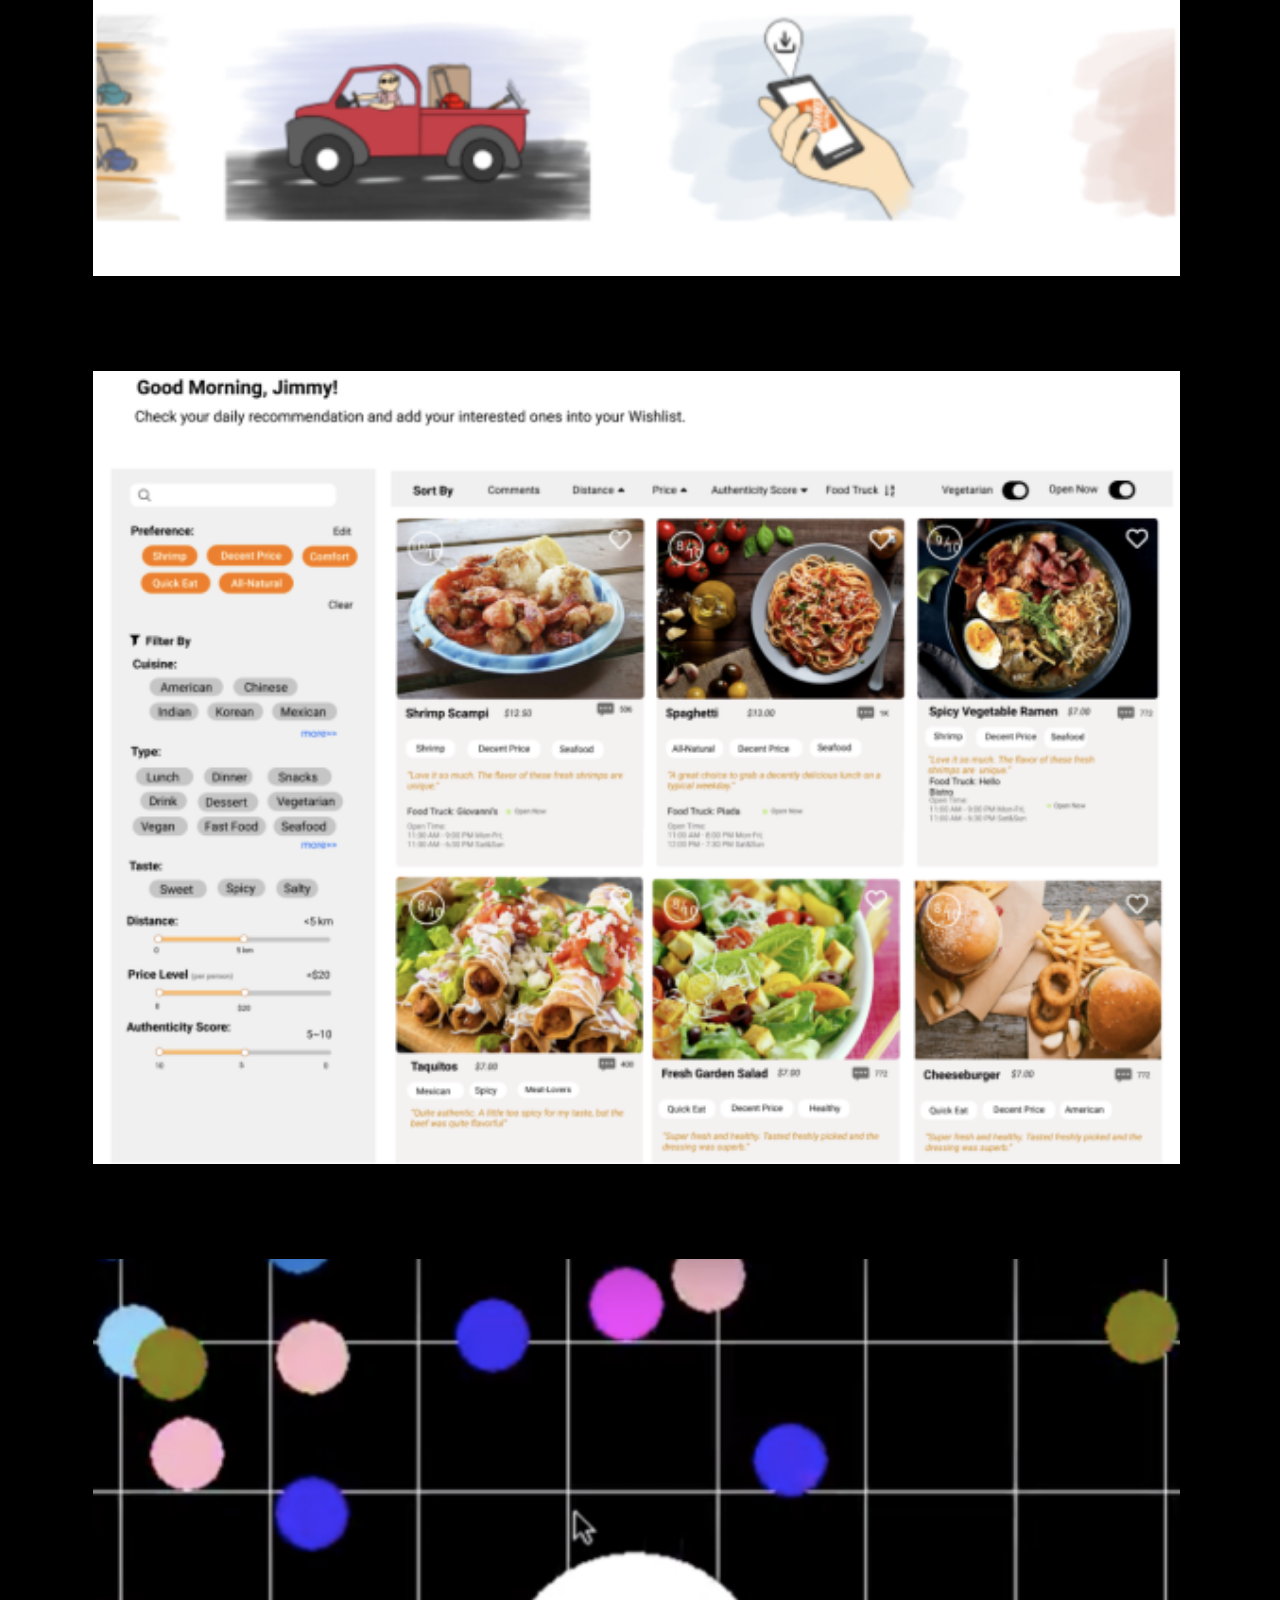
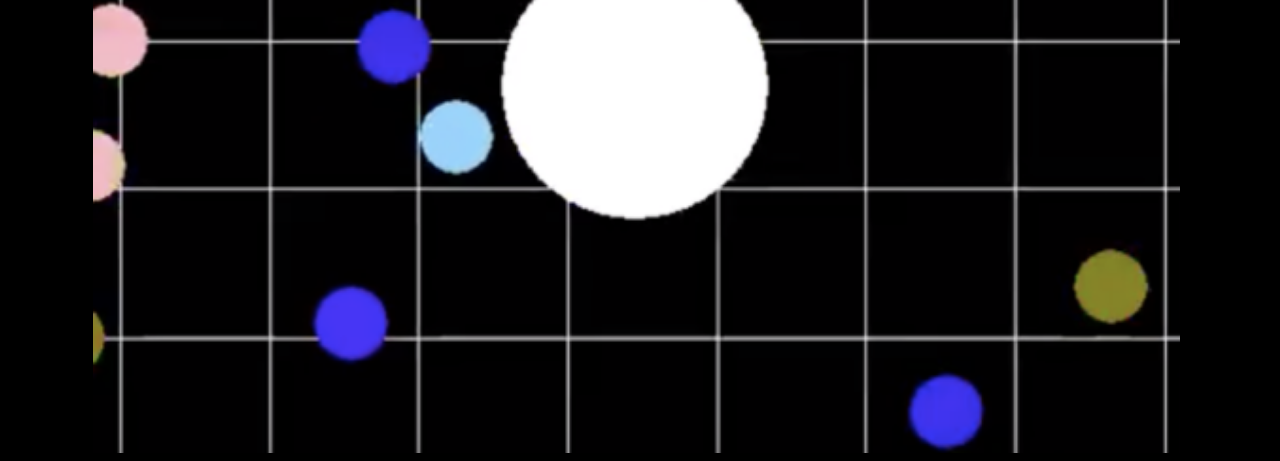
<file: work.html>
<!DOCTYPE html>
<html lang="en">
<!-- work gallery -->

<head>
    <meta charset="UTF-8">
    <title>Phoebe Soong</title>
    <link rel="stylesheet" type="text/css" href="assets/style.css">
    <link rel="stylesheet" href="https://cdnjs.cloudflare.com/ajax/libs/font-awesome/4.7.0/css/font-awesome.min.css">
    <link href="https://cdn.jsdelivr.net/npm/bootstrap@5.0.0-beta3/dist/css/bootstrap.min.css" rel="stylesheet" integrity="sha384-eOJMYsd53ii+scO/bJGFsiCZc+5NDVN2yr8+0RDqr0Ql0h+rP48ckxlpbzKgwra6" crossorigin="anonymous">
</head>

<body><!-- fixed navigation bar -->
    <div class="fixed-top">
        <div class="headline" id="headline">
                <div class="headline-left" id="headline-left">
                    <a href="index.html">Phoebe Soong</a>
                </div>
                <ul class="headline-right" id="headline-right">
                    <li><a href="work.html" class="active">Work</a></li>
                    <li><a href="about.html">About</a></li>
                    <li><a href="phoebesoongresume.pdf" target="_blank">Resume</a></li>
                </ul>
        </div>
    </div>

    <!-- work gallery display -->
    <div class="row">
        <div class="col"><!-- kst kids program -->
            <a href="kstkids.html">
                <img class="image" src="assets/images/kstkids.png" alt="kst kids theatre program" />
                    <div class="overlay">
                        <div class="overlay-content">KST Kids</div>
                    </div>
            </a>
        </div>
        <div class="col"><!-- home depot kiosk -->
            <a href="homedepot.html">
                <img class="image" src="assets/images/homedepot.png" alt="kiosk for home depot" />
                <div class="overlay">
                    <div class="overlay-content">Self-Serve In-Store Kiosk</div>
                </div>
            </a>
        </div>
    </div>

    <div class="row">
        <div class="col"><!-- mobile foodie food truck app -->
            <a href="mobilefoodie.html">
                <img class="image" src="assets/images/mobilefoodie.png" alt="app for food truck users"/>
                <div class="overlay">
                    <div class="overlay-content">Mobile Foodie</div>
                </div>
            </a>
        </div>
        <div class="col"><!-- beats.io python game -->
            <a href="beatsio.html">
                <img class="image" src="assets/images/beatsio.png" alt="beats.io python game"/>
                <div class="overlay">
                    <div class="overlay-content">Beats.io</div>
                </div>
            </a>
        </div>
    </div>

</body>


</html>
</file>
<file: assets/style.css>
/* all styling */

/* global */
/* consistent black bg and white text font & colors */
a {
    font-family: Futura, Arial, sans-serif;
    text-decoration: none;
    color: white;
    background-color: transparent;
}

a:link {
    text-decoration: none;
}

body {
    background-color: black;
}

body a:hover {
    transition: all 0.3s ease 0s;
    color: pink;
}

body a.active {
    color: hotpink;
}

h3 {
    font-family: Futura, Arial, sans-serif;
    color: white;
    background-color: transparent;
}

h4 {
    font-family: Futura, Arial, sans-serif;
    color: white;
    background-color: transparent;
}

p {
    font-family: Futura, Arial, sans-serif;
    color: white;
    background-color: transparent;
}

button {
    font-family: Futura, Arial, sans-serif;
}

li {
    font-family: Futura, Arial, sans-serif;
}

* {
    box-sizing: border-box;
    color: white;
    background-color: black;
}

/* headline nav bar */
.fixed-top {
    background-color: transparent;
}

.headline {
    box-sizing: border-box;
    padding-top: 30px;
    padding-right: 80px;
    padding-bottom: 60px;
    padding-left: 100px;
    justify-content: space-between;
    align-items: center;
}

.headline-home {
    box-sizing: border-box;
    padding-top: 30px;
    padding-right: 80px;
    padding-bottom: 60px;
    padding-left: 100px;
    justify-content: space-between;
    align-items: center;
    background-color: transparent;
}

.headline i {
    color: white;
    float: left;
    margin-left: 10%;
    margin-top: 10px;
}

/* headline content and positioning */
.headline-left {
    float: left;
    font-size: 25px;
    background-color: transparent;
}

.headline-right {
    float: right;
    background-color: transparent;
}

.headline-right li {
    display: inline-block;
    padding: 0px 20px;
    background-color: transparent;
}

.headline-right li a {
    transition: all 0.3s ease 0s;
}

.headline-right li a:hover {
    color: pink;
    transition: all 0.3s ease 0s;
}

/* responsive at breakpoints */
.intro-text {
    font-size: 1.7em;
}
/* breakpoint for desktop view */
@media screen and (max-width: 1024px) {
    body .headline-left a {
        font-size: 18px;
    }
    body .headline-right a {
        font-size: 10px;
    }
    body .row .col h4 {
        font-size: 1.0em;
    }
    body .row .col p, li {
        font-size: 0.9em;
    }
}
/* breakpoint for tablet view */
@media screen and (max-width: 768px) {
    body .headline-left a {
        font-size: 18px;
    }
    body .headline-right a {
        font-size: 10px;
    }
    .intro-text p {
        font-size: 0.65em;
    }
    .intro-text h4 {
        font-size: 0.68em;
    }
    body .row .col h4 {
        font-size: 1.0em;
    }
    body .row .col p, li {
        font-size: 0.8em;
    }
}
/* breakpoint for mobile view */
@media screen and (max-width: 425px) {
    .headline-left {
        font-size: 14px;
    }
    .headline-right {
        font-size: 5px;
    }
    .intro-text p {
        font-size: 0.42em;
    }
    .intro-text h4 {
        font-size: 0.42em;
    }
    body .row .col h4 {
        font-size: 0.9em;
    }
    body .row .col p, li {
        font-size: 0.8em;
    }
}

/* HOME PAGE */
/* center content */
.headline a:link, a:visited {
    color: white;
    text-decoration: none;
}

.intro-text p {
    font-weight: 400;
    text-align: left;
    margin: 0;
    margin-left: auto;
    margin-right: auto;
    position: absolute;
    top: 40%;
    left: 50%;
    transform: translate(-50%, -50%)
}

.intro-text h4 {
    text-align: left;
    margin-left: auto;
    margin-right: auto;
    position: absolute;
    left: 50%;
    bottom: 230px;
    transform: translate(-50%, -50%)
}

.intro-text .portfolio h4:hover {
    transition: all 0.3s ease 0s;
    color: pink;
}

.hidden {
    display: none;
}
/* background gif */
#bg-gif {
    z-index: -1;
    width: 100%;
    height: 300%;
}

#bg-gif img {
    filter: brightness(30%);
    width: 100%;
    object-fit: fill;
}

/* PROJECT GALLERY PAGE */
.row .col {
   padding-top: 95px;
   padding-left: 85px;
   padding-right: 35px;
   position: relative;
}

.image {
    display: block;
    width: 95%;
}
/* overlay for text over image */
.overlay-content {
    position: absolute;
    padding-top: 95px;
    padding-left: 80px;
    padding-right: 30px;
    top: 0;
    left: 0;
    width: 100%;
    height: 100%;
    background: rgba(0, 0, 0, 0.6);
    color: white;
    display: inline-flex;
    flex-direction: column;
    align-items: center;
    justify-content: center;
    font-size: 30px;
    opacity: 0;
    transition: opacity 0.25s;
}

.overlay-content:hover {
    opacity: 1;
    transition: all 0.3s ease 0s;
}

/* PORTFOLIO PIECES PAGES */
.top-img img {
    margin-top: 100px;
    margin-left: 25%;
    width: 50%;
    height: auto;
}

.row .col h4 {
    text-align: right;

}

.row .col a h4:hover {
    color: pink;
    transition: all 0.3s ease 0s;
}

.row .col p {
    margin-right: 5%;
}

.col a {
    color: white;
}

.col li {
    margin-right: 5%;
}

/* ABOUT ME PAGE */
.about img {
    height: auto;
    max-width: 27%;
    position: absolute;
    left: 16%;
    top: 23%;
}

.about p {
    text-align: left;
    margin-left: auto;
    margin-right: auto;
    position: absolute;
    top: 55%;
    left: 67%;
    bottom: 10px;
    transform: translate(-50%, -50%);
    line-height: 1.3;
}

.about .socials {
    position: absolute;
    right: 35%;
    bottom: 28%;
    justify-content: center;
    align-items: center;
    background-color: transparent;
}

.about .bl-btn {
    background-color: black;
    color: white;
    font-size: 16px;
    padding: 10px 22px;
    cursor: pointer;
    border-radius: 5px;
    border-color: white;
    position: absolute;
    right: 32%;
    bottom: 20%;
    font-family: Futura, Arial, sans-serif;
}

.about .bl-btn:hover {
    background-color: black;
    color: pink;
    border-color: pink;
    transition: all 0.3s ease 0s;
}

.about .bl-btn:focus {
    box-shadow: none;
    background-color: black;
    color: white;
    border-color: white;
    transition: all 0.3s ease 0s;
}

input[type=text], select {
  width: 100%;
  padding: 5px 10px;
  margin: 8px 0;
  display: inline-block;
  border: 1px solid #ccc;
  border-radius: 4px;
  box-sizing: border-box;
}
</file>
